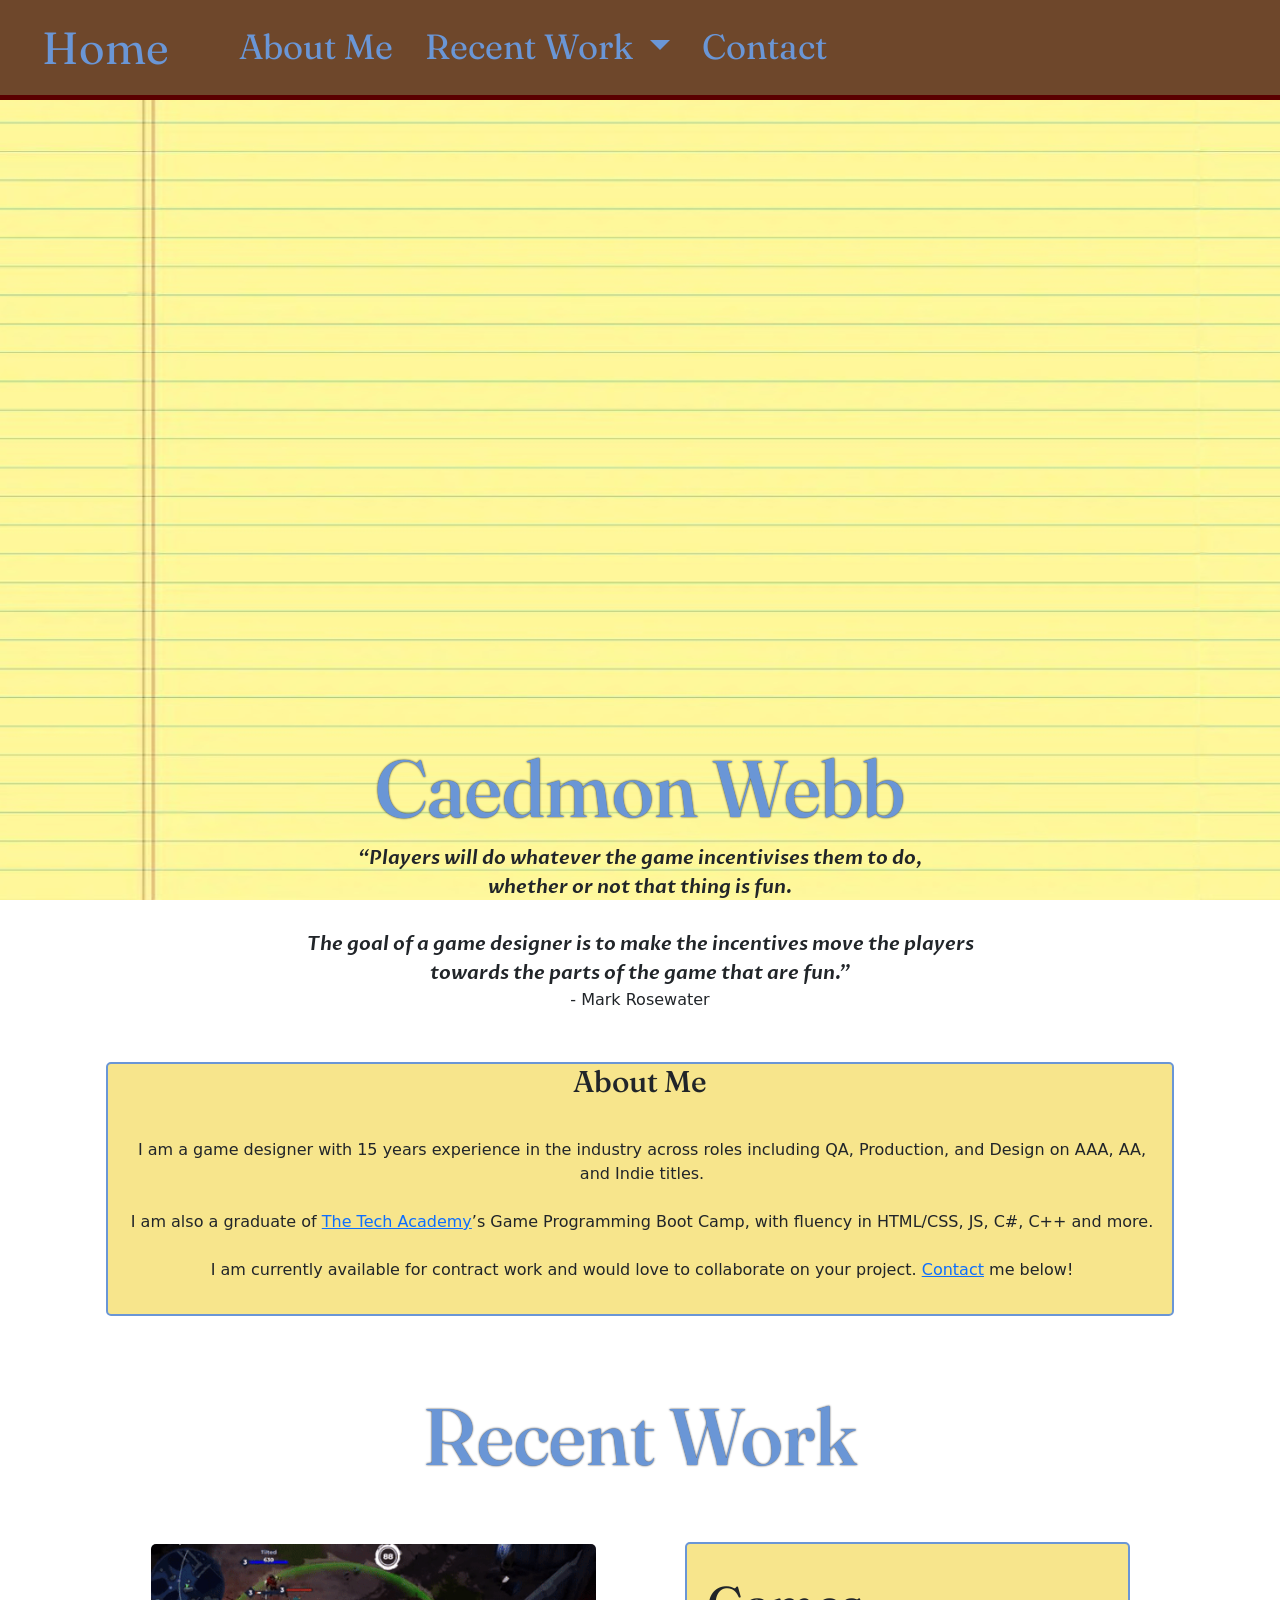
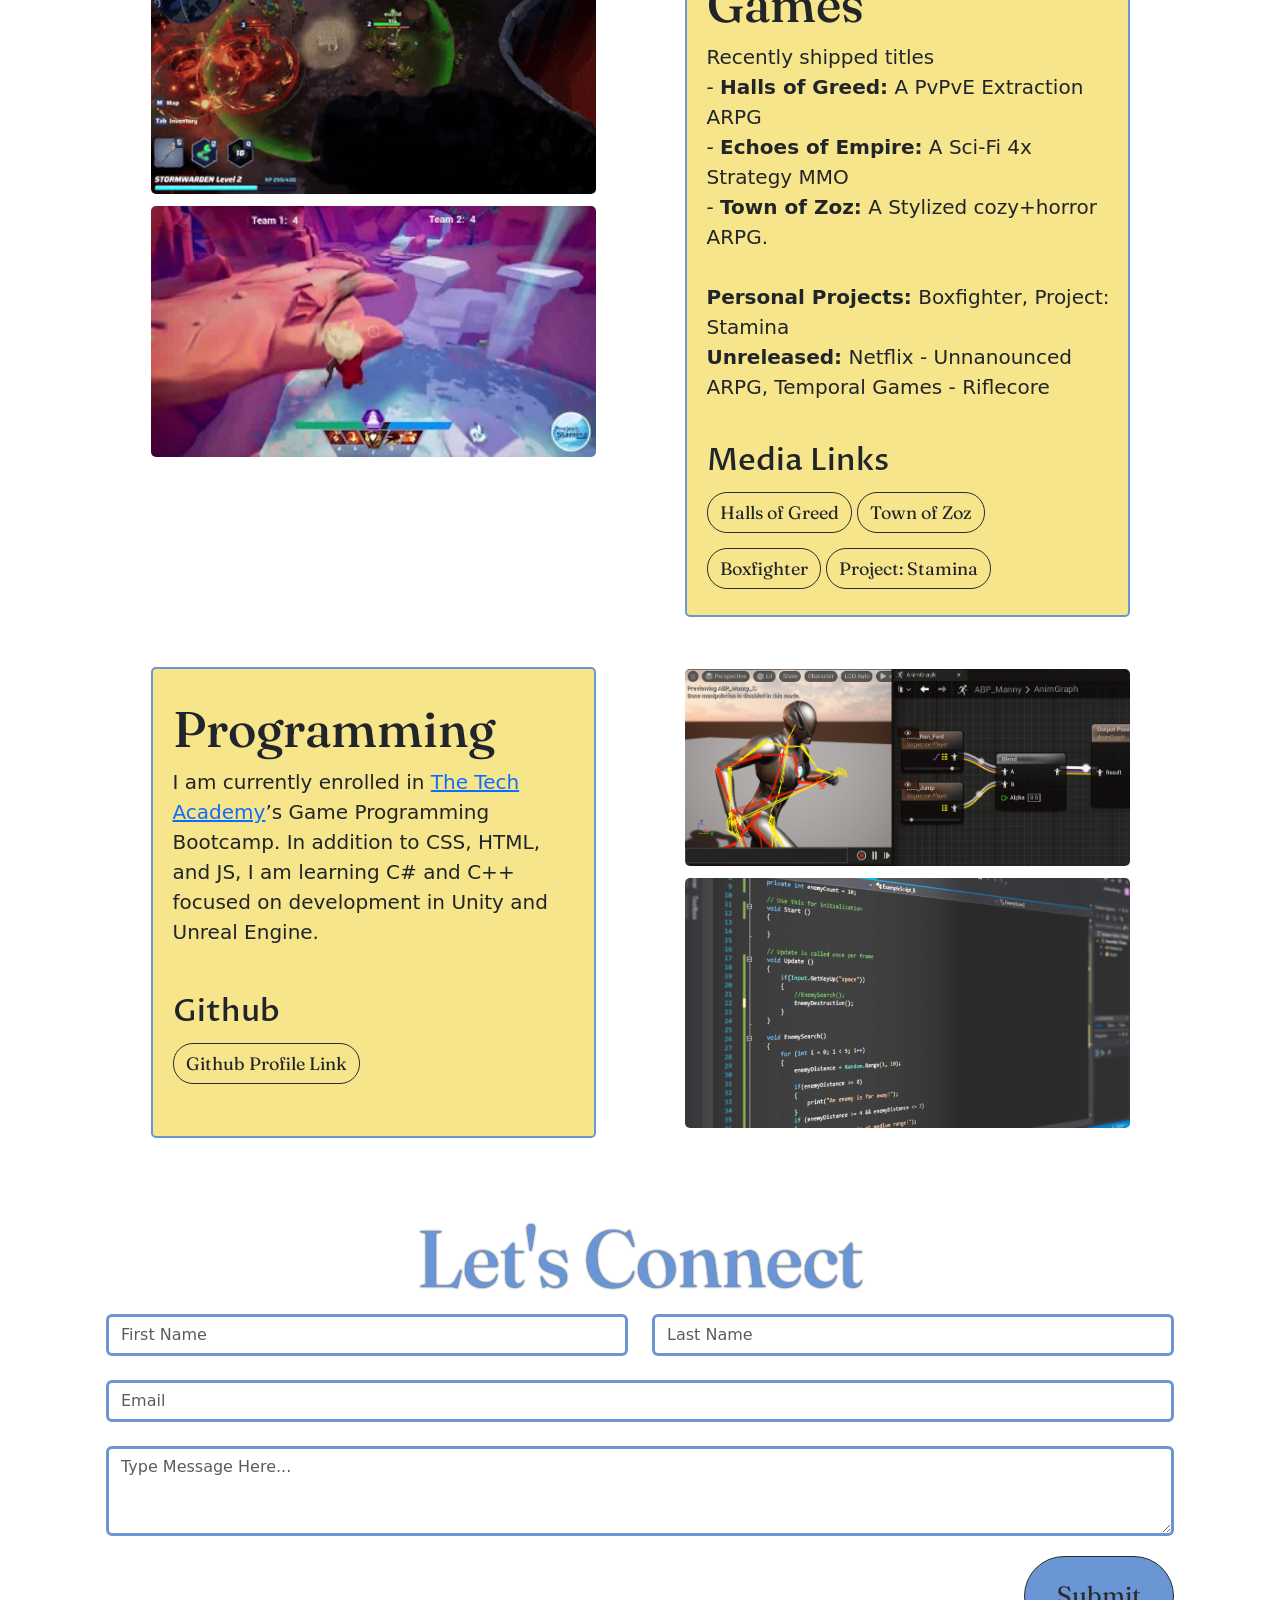
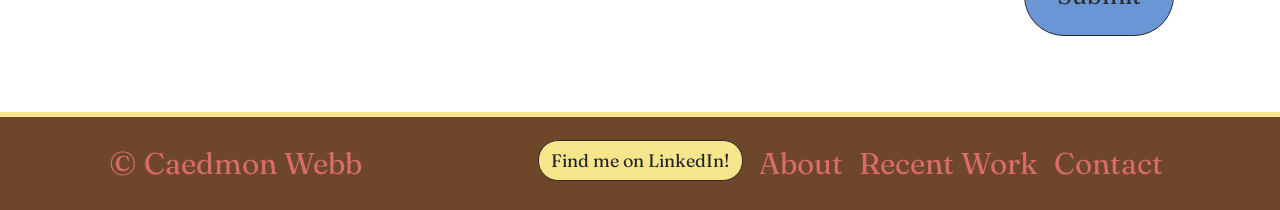
<file: index.html>
<!doctype html>
<html lang="en" charset="UTF-8">

<head>
  <meta charset="utf-8">
  <meta name="viewport" content="width=device-width, initial-scale=1">
  <title>Caedmon Webb</title>
  <!--BOOTSTRAP CSS-->
  <link href="https://cdn.jsdelivr.net/npm/bootstrap@5.2.3/dist/css/bootstrap.min.css" rel="stylesheet"
    integrity="sha384-rbsA2VBKQhggwzxH7pPCaAqO46MgnOM80zW1RWuH61DGLwZJEdK2Kadq2F9CUG65" crossorigin="anonymous">
  <!--CUSTOM CSS listed last to override BOOTSTRAP CSS
  based on levels of specificity-->
  <link href="css/custom.css" rel="stylesheet">
  <!--CUSTOM CSS FOR MULTIPLE SCREEN SIZES-->
  <link href="css/custom-css-media.css" rel="stylesheet">
  <!--Social Media Buttons imported from w3schools-->
  <link rel="stylesheet" href="https://cdnjs.cloudflare.com/ajax/libs/font-awesome/4.7.0/css/font-awesome.min.css">
</head>

<body>
  <!--BOOTSTRAP JAVASCRIPT-->
  <script src="https://cdn.jsdelivr.net/npm/bootstrap@5.2.3/dist/js/bootstrap.bundle.min.js"
    integrity="sha384-kenU1KFdBIe4zVF0s0G1M5b4hcpxyD9F7jL+jjXkk+Q2h455rYXK/7HAuoJl+0I4"
    crossorigin="anonymous"></script>
  <!--NAVBAR-->
  <nav class="navbar navbar-expand-lg sticky-top">
    <div class="container-fluid">
      <a class="navbar-brand" href="#">Home</a>
      <button class="navbar-toggler" type="button" data-bs-toggle="collapse" data-bs-target="#navbarSupportedContent"
        aria-controls="navbarSupportedContent" aria-expanded="false" aria-label="Toggle navigation">
        <span class="navbar-toggler-icon"></span>
      </button>
      <div class="collapse navbar-collapse" id="navbarSupportedContent">
        <ul class="navbar-nav me-auto mb-2 mb-lg-0">
          <li class="nav-item">
            <a class="nav-link" href="#about">About Me</a>
          </li>
          <li class="nav-item dropdown">
            <a class="nav-link dropdown-toggle" href="#" role="button" data-bs-toggle="dropdown" aria-expanded="false">
              Recent Work
            </a>
            <ul class="dropdown-menu">
              <li><a class="dropdown-item" href="#games">Games</a></li>
              <li><a class="dropdown-item" href="#programming">Programming</a></li>
            </ul>
          </li>
          <li class="nav-item">
            <a class="nav-link" href="#contact">Contact</a>
          </li>
        </ul>
      </div>
    </div>
  </nav>
  <!--LOGO-->
  <header class="row justify-content-center">
    <video autoplay muted loop id="Portfolio_Strip">
      <source src="images/video/portfolio_strip.mp4" type="video/mp4">
      <!--Display message if video fails to run-->
      Your browser does not support HTML5 video.
    </video>
    <h1>Caedmon Webb</h1>
    <q>Players will do whatever the game incentivises them to do,
      <br>whether or not that thing is fun.
      <br><br>The goal of a game designer is to make the incentives move the players
      <br>towards the parts of the game that are fun.</q>
    - Mark Rosewater
  </header>
  <!--TICKETS-->
  <section>
    <div class="container spacer text-center" id="about">

      <div class="d-flex flex-row flex-wrap">

        <!--TIME SELECTION-->
        <div class="col">
          <div class="card text-center">
            <h5 class="card-title">About Me</h5>
            <div class="card-body">
              <p>I am a game designer with 15 years experience in the industry across roles including QA, Production,
                and Design on AAA, AA, and Indie titles.
                <br>
                <br>I am also a graduate of <a href="https://www.learncodinganywhere.com" target="_blank">The Tech
                  Academy</a>’s Game Programming Boot Camp, with fluency in HTML/CSS, JS, C#, C++ and more.
                <br>
                <br>I am currently available for contract work and would love to collaborate on your project. <a
                  href="#Contact">Contact</a> me below!
              </p>
            </div>
          </div>
        </div>
        <!--NUMBER OF TICKETS-->

      </div>
    </div>
    </div>

    </div>
  </section>
  <!--NOW PLAYING-->
  <section>
    <div class="container" id="recent-work">
      <h2>Recent Work</h2>
      <!--Games-->
      <div class="d-flex flex-row flex-wrap spacer" id="games">
        <div class="col-lg-5 mx-auto">
          <img src="images/Halls_of_Greed_PvE.gif" class="img-fluid" alt="Halls of Greed Gameplay">
          <br>
          <img src="images/PsmediaThumb.webp" class="img-fluid-lg" alt="Project: Stamina Gameplay">
        </div>
        <div class="card col-lg-5 mx-auto">
          <div class="card-body">
            <h3 class="card-title">Games</h3>
            <!--Games Information-->
            <p class="lead">
              Recently shipped titles<br>
              - <b>Halls of Greed:</b> A PvPvE Extraction ARPG<br>
              - <b>Echoes of Empire:</b> A Sci-Fi 4x Strategy MMO<br>
              - <b>Town of Zoz:</b> A Stylized cozy+horror ARPG.
              <br><br>
              <b>Personal Projects:</b> Boxfighter, Project: Stamina

              <br>
              <b>Unreleased:</b> Netflix - Unnanounced ARPG, Temporal Games - Riflecore
            </p>
            <br>
            <h4 class="card-title">Media Links</h4>
            <div class="row">
              <div class="col">
                <a class="btn" href="https://www.youtube.com/watch?v=0d8xEi3B_6w&t=138s" target="_blank"
                  role="button">Halls of Greed</a>
                <a class="btn" href="https://store.steampowered.com/app/1748110/Town_of_Zoz/" target="_blank"
                  role="button">Town of Zoz</a>
                <!--<a class="btn" href="#https://www.youtube.com/watch?v=TzIGuwKMTFI" target="_blank" role="button">Echoes of Empire</a>-->
              </div>
            </div>
            <div class="col">
              <a class="btn"
                href="https://playboxfighter.com/replay?tape=did%3Aplc%3Amklacjb3ly7t3ocvwy5sijxl%2F69e29f9c8838d479af75ebb8d7"
                target="_blank" role="button">Boxfighter</a>
              <a class="btn" href="https://www.youtube.com/watch?v=lnc7gpUCpE8&t=27s" target="_blank"
                role="button">Project: Stamina</a>
            </div>
          </div>
        </div>
      </div>
      <!--Programming-->
      <div class="d-flex flex-row flex-wrap-reverse spacer" id="programming">
        <div class="card col-lg-5 mx-auto">
          <div class="card-body">
            <h3 class="card-title">Programming</h3>
            <!--Programming Card Contents-->
            <p class="lead">
              I am currently enrolled in <a href="https://www.learncodinganywhere.com" target="_blank">The Tech
                Academy</a>’s Game Programming Bootcamp. In addition to CSS, HTML, and JS, I am learning C# and C++
              focused on development in Unity and Unreal Engine.
              <br>
              <br>

            <h4 class="card-title">Github</h4>
            <div class="row">
              <div class="col">
                <a class="btn" href="https://github.com/caedwebb" target="_blank">Github Profile Link</a>
              </div>
            </div>

          </div>
        </div>
        <div class="col-lg-5 mx-auto">
          <img src="images/blenddemo.gif" class="img-fluid" alt="Animation Blend Blueprint in Unreal">
          <img src="images/UnityScripting.jpg" class="img-fluid" alt="C# Scripting in Unity" </div>
        </div>
      </div>
  </section>
  <!--CONTACT FORM-->
  <section>
    <div class="container" id="contact">
      <h2>Let's Connect</h2>
      <div class="row gy-4">
        <div class="col">
          <input type="text" class="form-control" placeholder="First Name">
        </div>
        <div class="col">
          <input type="text" class="form-control" placeholder="Last Name">
        </div>
        <div>
          <input type="email" class="form-control" placeholder="Email">
        </div>
        <div>
          <textarea class="form-control" rows="3" placeholder="Type Message Here..."></textarea>
          <button type="submit" class="btn yellow-btn" id="contact-submit">Submit</button>
        </div>
      </div>
    </div>
    </div>
    </div>
  </section>
  <!--FOOTER-->
  <section>
    <div class="container-fluid">
      <footer class="d-flex flex-wrap justify-content-center align-items-center py-3">
        <p class="col-md-4 mb-0 footer-text">&copy; Caedmon Webb</p>
        <a class="btn footer-btn" href="https://www.linkedin.com/in/caedwebb/" target="_blank">Find me on LinkedIn!</a>
        <ul class="nav col-md-4 justify-content-end">
          <li class="nav-item"><a href="#about" class="nav-link px-2 footer-text">About</a></li>
          <li class="nav-item"><a href="#recent-work" class="nav-link px-2 footer-text">Recent Work</a></li>
          <li class="nav-item"><a href="#contact" class="nav-link px-2 footer-text">Contact</a></li>
        </ul>
            </div>
          </div>
        </div>
      </footer>
    </div>
  </section>
  </footer>
  </div>
</body>

</html>
</file>
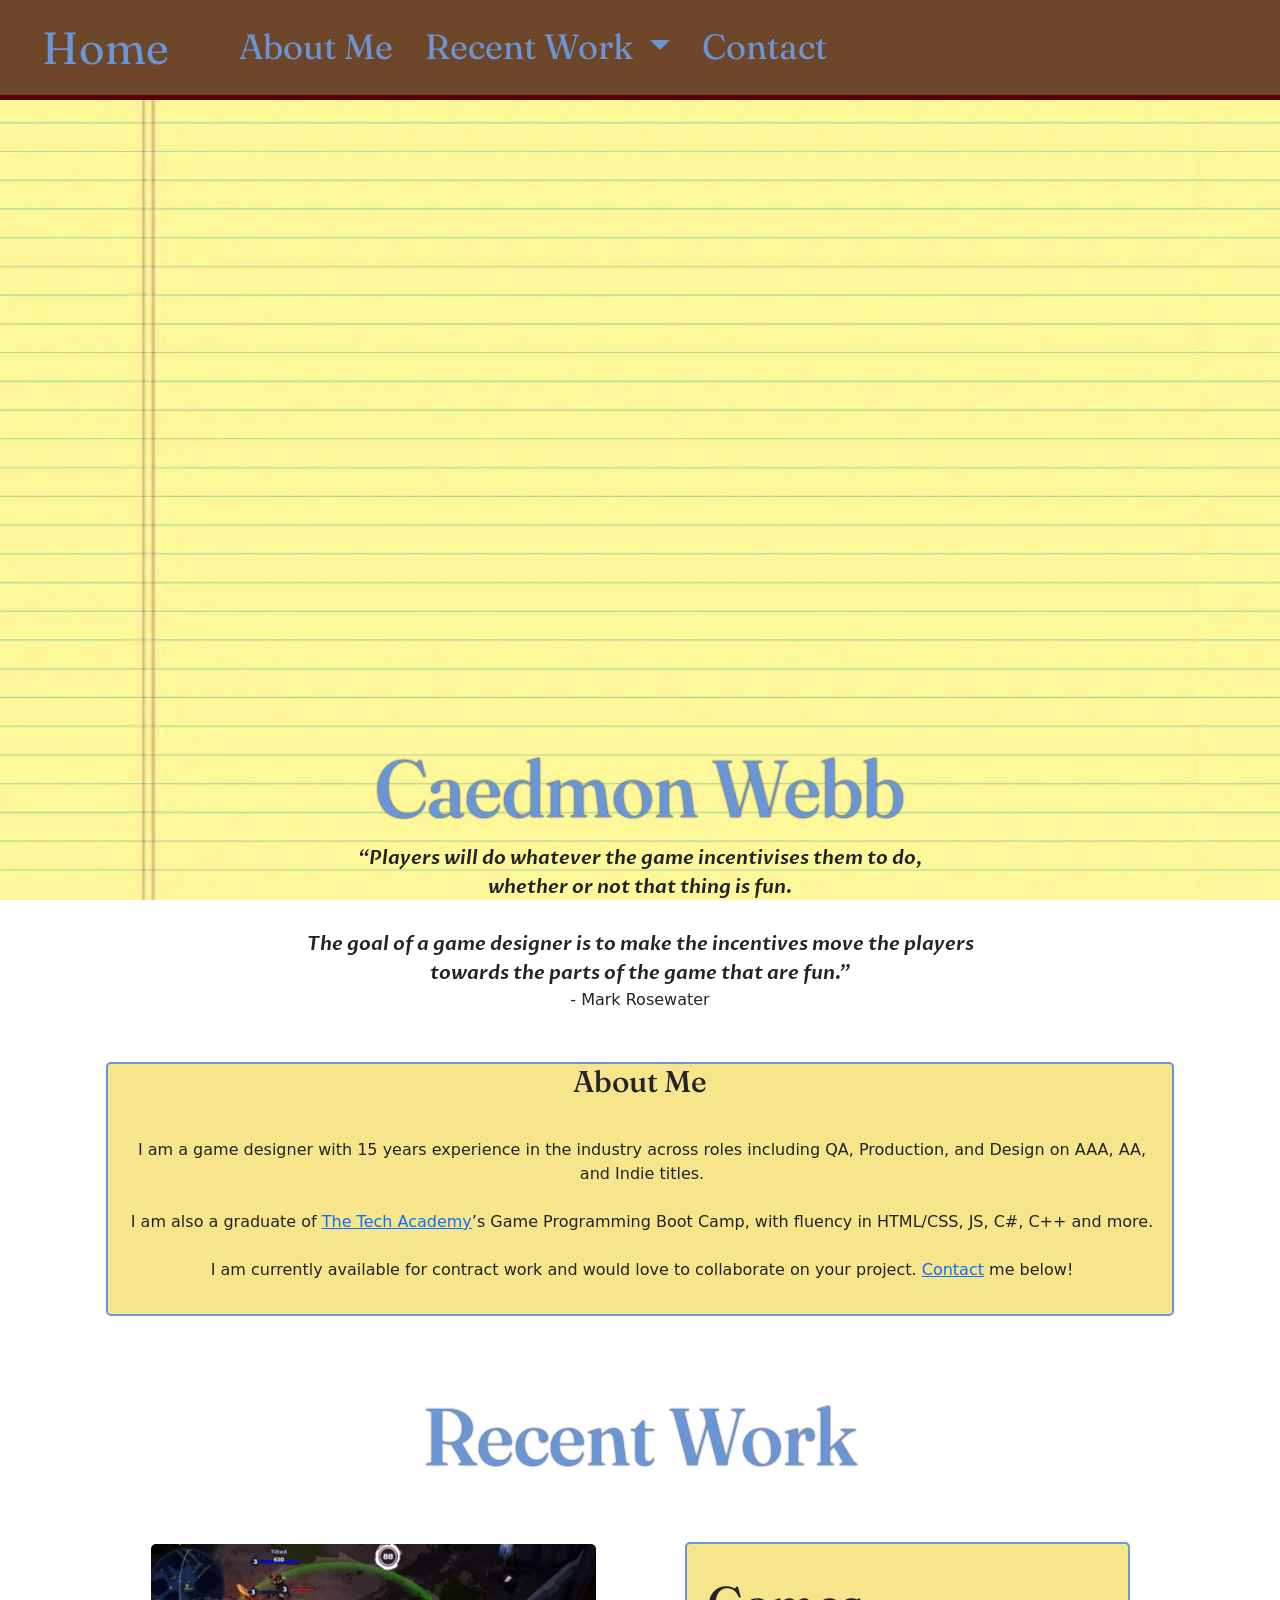
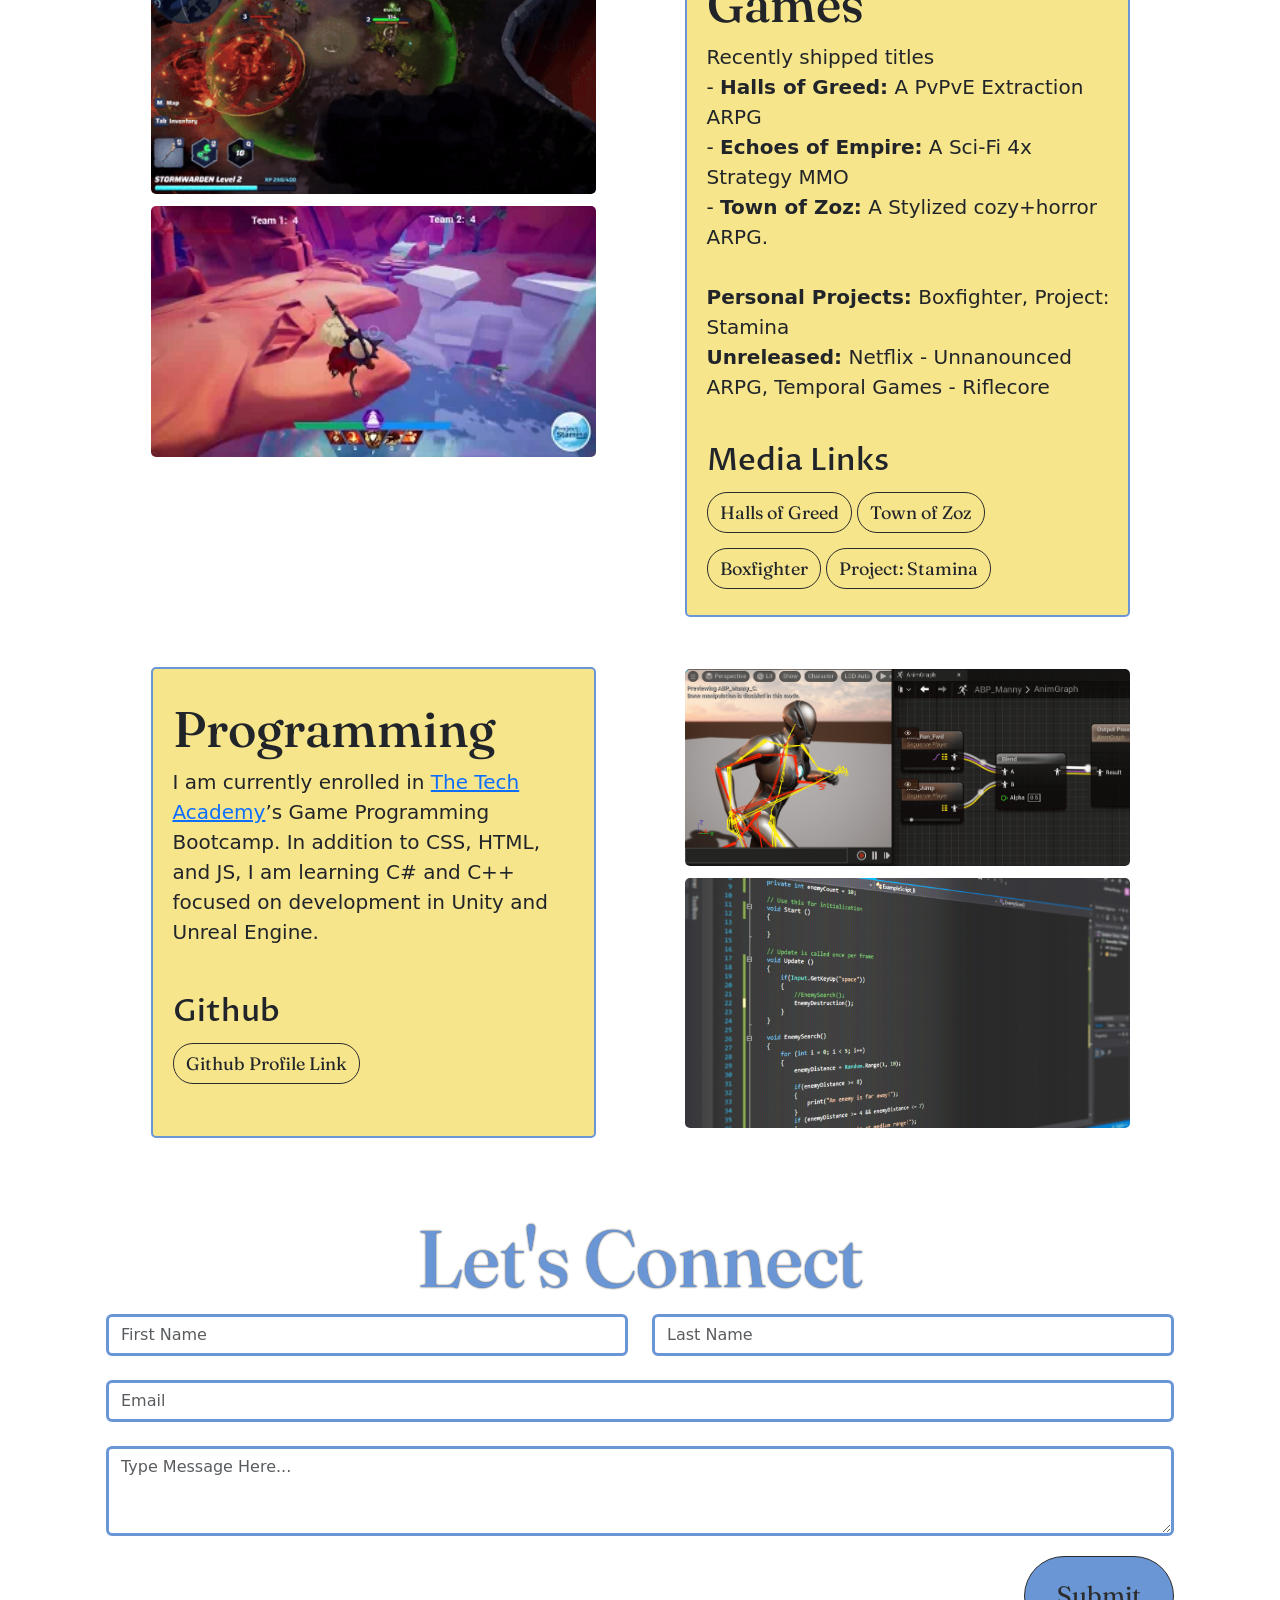
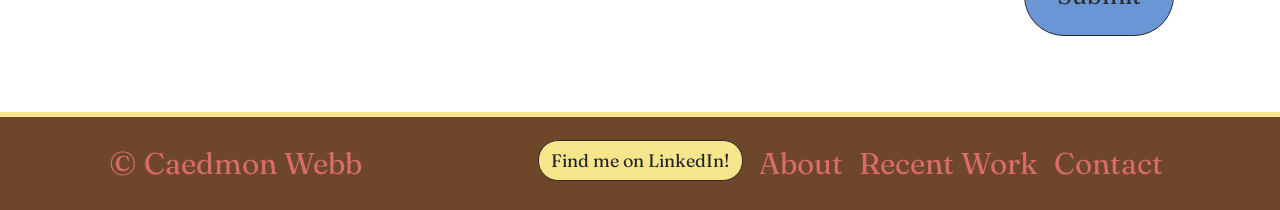
<file: index2.html>
<!doctype html>
<html lang="en" charset="UTF-8">

<head>
  <meta charset="utf-8">
  <meta name="viewport" content="width=device-width, initial-scale=1">
  <title>Caedmon Webb</title>
  <!--BOOTSTRAP CSS-->
  <link href="https://cdn.jsdelivr.net/npm/bootstrap@5.2.3/dist/css/bootstrap.min.css" rel="stylesheet"
    integrity="sha384-rbsA2VBKQhggwzxH7pPCaAqO46MgnOM80zW1RWuH61DGLwZJEdK2Kadq2F9CUG65" crossorigin="anonymous">
  <!--CUSTOM CSS listed last to override BOOTSTRAP CSS
  based on levels of specificity-->
  <link href="css/custom.css" rel="stylesheet">
  <!--CUSTOM CSS FOR MULTIPLE SCREEN SIZES-->
  <link href="css/custom-css-media.css" rel="stylesheet">
  <!--Social Media Buttons imported from w3schools-->
  <link rel="stylesheet" href="https://cdnjs.cloudflare.com/ajax/libs/font-awesome/4.7.0/css/font-awesome.min.css">
</head>

<body>
  <!--BOOTSTRAP JAVASCRIPT-->
  <script src="https://cdn.jsdelivr.net/npm/bootstrap@5.2.3/dist/js/bootstrap.bundle.min.js"
    integrity="sha384-kenU1KFdBIe4zVF0s0G1M5b4hcpxyD9F7jL+jjXkk+Q2h455rYXK/7HAuoJl+0I4"
    crossorigin="anonymous"></script>
  <!--NAVBAR-->
  <nav class="navbar navbar-expand-lg sticky-top">
    <div class="container-fluid">
      <a class="navbar-brand" href="#">Home</a>
      <button class="navbar-toggler" type="button" data-bs-toggle="collapse" data-bs-target="#navbarSupportedContent"
        aria-controls="navbarSupportedContent" aria-expanded="false" aria-label="Toggle navigation">
        <span class="navbar-toggler-icon"></span>
      </button>
      <div class="collapse navbar-collapse" id="navbarSupportedContent">
        <ul class="navbar-nav me-auto mb-2 mb-lg-0">
          <li class="nav-item">
            <a class="nav-link" href="#about">About Me</a>
          </li>
          <li class="nav-item dropdown">
            <a class="nav-link dropdown-toggle" href="#" role="button" data-bs-toggle="dropdown" aria-expanded="false">
              Recent Work
            </a>
            <ul class="dropdown-menu">
              <li><a class="dropdown-item" href="#games">Games</a></li>
              <li><a class="dropdown-item" href="#stood-still">The Day the Earth Stood Still</a></li>
              <li><a class="dropdown-item" href="#vertigo">Vertigo</a></li>
            </ul>
          </li>
          <li class="nav-item">
            <a class="nav-link" href="#contact">Contact</a>
          </li>
        </ul>
      </div>
    </div>
  </nav>
  <!--LOGO-->
  <header class="row justify-content-center">
    <video autoplay muted loop id="Portfolio_Strip">
      <source src="images/video/portfolio_strip.mp4" type="video/mp4">
      <!--Display message if video fails to run-->
      Your browser does not support HTML5 video.
    </video>
    <h1>Caedmon Webb</h1>
    <q>Players will do whatever the game incentivises them to do,
      <br>whether or not that thing is fun.
      <br><br>The goal of a game designer is to make the incentives move the players
      <br>towards the parts of the game that are fun.</q>
    - Mark Rosewater
  </header>
  <!--TICKETS-->
  <section>
    <div class="container spacer text-center" id="about">

      <div class="d-flex flex-row flex-wrap">

        <!--TIME SELECTION-->
        <div class="col">
          <div class="card text-center">
            <h5 class="card-title">About Me</h5>
            <div class="card-body">
              <p>I am a game designer with 15 years experience in the industry across roles including QA, Production,
                and Design on AAA, AA, and Indie titles.
                <br>
                <br>I am also a graduate of <a href="https://www.learncodinganywhere.com" target="_blank">The Tech
                  Academy</a>’s Game Programming Boot Camp, with fluency in HTML/CSS, JS, C#, C++ and more.
                <br>
                <br>I am currently available for contract work and would love to collaborate on your project. <a
                  href="#Contact">Contact</a> me below!
              </p>
            </div>
          </div>
        </div>
        <!--NUMBER OF TICKETS-->

      </div>
    </div>
    </div>

    </div>
  </section>
  <!--NOW PLAYING-->
  <section>
    <div class="container" id="recent-work">
      <h2>Recent Work</h2>
      <!--Games-->
      <div class="d-flex flex-row flex-wrap spacer" id="games">
        <div class="col-lg-5 mx-auto">
          <img src="images/Halls_of_Greed_PvE.gif" class="img-fluid" alt="Halls of Greed Gameplay">
          <br>
          <img src="images/PsmediaThumb.webp" class="img-fluid-lg" alt="Project: Stamina Gameplay">
        </div>
        <div class="card col-lg-5 mx-auto">
          <div class="card-body">
            <h3 class="card-title">Games</h3>
            <!--Games Information-->
            <p class="lead">
              Recently shipped titles<br>
              - <b>Halls of Greed:</b> A PvPvE Extraction ARPG<br>
              - <b>Echoes of Empire:</b> A Sci-Fi 4x Strategy MMO<br>
              - <b>Town of Zoz:</b> A Stylized cozy+horror ARPG.
              <br><br>
              <b>Personal Projects:</b> Boxfighter, Project: Stamina

              <br>
              <b>Unreleased:</b> Netflix - Unnanounced ARPG, Temporal Games - Riflecore
            </p>
            <br>
            <h4 class="card-title">Media Links</h4>
            <div class="row">
              <div class="col">
                <a class="btn" href="https://www.youtube.com/watch?v=0d8xEi3B_6w&t=138s" target="_blank"
                  role="button">Halls of Greed</a>
                <a class="btn" href="https://store.steampowered.com/app/1748110/Town_of_Zoz/" target="_blank"
                  role="button">Town of Zoz</a>
                <!--<a class="btn" href="#https://www.youtube.com/watch?v=TzIGuwKMTFI" target="_blank" role="button">Echoes of Empire</a>-->
              </div>
            </div>
            <div class="col">
              <a class="btn"
                href="https://playboxfighter.com/replay?tape=did%3Aplc%3Amklacjb3ly7t3ocvwy5sijxl%2F69e29f9c8838d479af75ebb8d7"
                target="_blank" role="button">Boxfighter</a>
              <a class="btn" href="https://www.youtube.com/watch?v=lnc7gpUCpE8&t=27s" target="_blank"
                role="button">Project: Stamina</a>
            </div>
          </div>
        </div>
      </div>
      <!--Programming-->
      <div class="d-flex flex-row flex-wrap-reverse spacer" id="programming">
        <div class="card col-lg-5 mx-auto">
          <div class="card-body">
            <h3 class="card-title">Programming</h3>
            <!--Programming Card Contents-->
            <p class="lead">
              I am currently enrolled in <a href="https://www.learncodinganywhere.com" target="_blank">The Tech
                Academy</a>’s Game Programming Bootcamp. In addition to CSS, HTML, and JS, I am learning C# and C++
              focused on development in Unity and Unreal Engine.
              <br>
              <br>

            <h4 class="card-title">Github</h4>
            <div class="row">
              <div class="col">
                <a class="btn" href="https://github.com/caedwebb" target="_blank">Github Profile Link</a>
              </div>
            </div>

          </div>
        </div>
        <div class="col-lg-5 mx-auto">
          <img src="images/blenddemo.gif" class="img-fluid" alt="Animation Blend Blueprint in Unreal">
          <img src="images/UnityScripting.jpg" class="img-fluid" alt="C# Scripting in Unity" </div>
        </div>
      </div>
  </section>
  <!--CONTACT FORM-->
  <section>
    <div class="container" id="contact">
      <h2>Let's Connect</h2>
      <div class="row gy-4">
        <div class="col">
          <input type="text" class="form-control" placeholder="First Name">
        </div>
        <div class="col">
          <input type="text" class="form-control" placeholder="Last Name">
        </div>
        <div>
          <input type="email" class="form-control" placeholder="Email">
        </div>
        <div>
          <textarea class="form-control" rows="3" placeholder="Type Message Here..."></textarea>
          <button type="submit" class="btn yellow-btn" id="contact-submit">Submit</button>
        </div>
      </div>
    </div>
    </div>
    </div>
  </section>
  <!--FOOTER-->
  <section>
    <div class="container-fluid">
      <footer class="d-flex flex-wrap justify-content-center align-items-center py-3">
        <p class="col-md-4 mb-0 footer-text">&copy; Caedmon Webb</p>
        <a class="btn footer-btn" href="https://www.linkedin.com/in/caedwebb/" target="_blank">Find me on LinkedIn!</a>
        <ul class="nav col-md-4 justify-content-end">
          <li class="nav-item"><a href="#about" class="nav-link px-2 footer-text">About</a></li>
          <li class="nav-item"><a href="#recent-work" class="nav-link px-2 footer-text">Recent Work</a></li>
          <li class="nav-item"><a href="#contact" class="nav-link px-2 footer-text">Contact</a></li>
        </ul>
            </div>
          </div>
        </div>
      </footer>
    </div>
  </section>
  </footer>
  </div>
</body>

</html>
</file>
<file: css/custom.css>
/*Font Passion One from fonts.google.com*/
@import url('https://fonts.googleapis.com/css2?family=Fraunces:ital,opsz,wght@0,9..144,100..900;1,9..144,100..900&display=swap');
/*Font Yesteryear from fonts.google.com*/
@import url('https://fonts.googleapis.com/css2?family=Proza+Libre:ital,wght@0,400;0,500;0,600;0,700;0,800;1,400;1,500;1,600;1,700;1,800&display=swap');

/*Creates global CSS varabils that can be reused
throughout the file*/
:root{
    --main-color: #F7E58C;
    --main-color-accent: #6A96D6;
    --main-color-transparent: rgba(126, 133, 130, 0.8);
    --secondary-color: #6E472B;
    --accent-color: #2C2C2C;
    --accent-text-color: #D96B6B;
    --main-font-family: 'Fraunces', serif, bolder;
    --secondary-font-family: 'Proza Libre', system;
}

html{
    scroll-padding-top: 100px;
}

body{
    background-image: url(../images/Legalpad.jpg);
    background-size: 100% 100%; /*100% horizontally and 
    120% vertically*/
    background-position: -80px;
    background-attachment: fixed;
    overflow-x: hidden; /*Removes left to right scroll bar*/
}


q {
    font-style: italic; /* This makes the quote italicized */
}

/*NAVBAR*/

.navbar{
    background-color: var(--secondary-color);
    border-bottom: 5px solid rgb(90, 0, 0);
    height: 100px;
}

/*Affects the title in the navbar Academy Cinemas*/
.navbar-brand{
    color: var(--main-color-accent);
    font-family: var(--main-font-family);
    font-size: 45px;
    padding-left: 30px;
    padding-right: 30px;
}

.nav-link{
    color: var(--main-color-accent);
    font-family: var(--main-font-family);
    font-size: 35px;
}

/*Affects the hover state of the links in the navbar*/
.nav-link:hover{
    color: var(--main-color-transparent);
    text-shadow: 0 0 3px var(--accent-color);
}

/*Sets the color of the link that has been clicked on
in other words the "active link"*/
.nav-link:focus{
    color: var(--main-color-transparent);
    text-shadow: 0 0 3px var(--accent-color);
}

/*Adjust the left padding of the navbar links*/
.navbar-expand-lg .navbar-nav .nav-link{
    padding-left: 1.5rem;
}

/*MOVIE DROPDOWN MENU*/

/*Targets the drop down menu that contains the links for
each movie title*/
.dropdown-menu{
    border: none; /*Removes the thin black border*/
    border-radius: 0;
    box-shadow: 0px 0px 16px 12px rgba(0, 0, 0, 0.4);
    background-color: var(--main-color);
    padding: 0px; /*Overrides Bootstraps padding on the
    top and bottom of the dropdown menu.*/
}

/*Sets up the styling for each movie link in the
drop down menu*/
.dropdown-item{
    color: var(--accent-color);
    font-family: var(--main-font-family);
    text-align: center;
    font-size: 30px;
    padding-top: 15px; /*Adds some space to the top of
    each link to center them*/
    padding-bottom: 20px; /*Adds some space to the bottom
    of each link to center them*/
    border-bottom: 2px solid rgb(117, 77, 13);
}

.dropdown-item:hover, .dropdown-item:focus{
    color: var(--accent-text-color);
    background-color: var(--main-color);
}

/*MOBILE MENU*/
.navbar-toggler{
    border: none;
    transition: 0.5s ease;
}

.navbar-toggler:focus{
    box-shadow: 0 0 0 var(--bs-navbar-toggler-focus-width) rgb(98, 0, 0);
    transition: 0.5s ease;
}
.navbar-toggler-icon{
    --bs-navbar-toggler-icon-bg: url("data:image/svg+xml,%3csvg xmlns='http://www.w3.org/2000/svg' viewBox='0 0 30 30'%3e%3cpath stroke='rgb%28237, 192, 3%29' stroke-linecap='round' stroke-miterlimit='10' stroke-width='2' d='M4 7h22M4 15h22M4 23h22'/%3e%3c/svg%3e");
}

/*HEADER IMAGE*/

#header-image{
    padding-top: 150px;
}

/*GENERAL STYLING*/

h1, h3, h4, h5, p{
    cursor: default; /*Changes the cursor back to the
    default arrow instead of a text cursor when hovering
    your mouse over text*/
}

q {
    font-family: var(--secondary-font-family);
    text-align: center;
    font-size: larger;
    font-weight: 600;
}

h1{
    font-family: var(--main-font-family);
    color: var(--main-color-accent);
    text-shadow: 0 0 2px var(--accent-color);
    text-align: center;
    font-size: 100px;
}

h2{
    font-family: var(--main-font-family);
    color: var(--main-color-accent);
    text-shadow: 0 0 2px var(--accent-color);
    text-align: center;
    font-size: 80px;
}

.lead, .btn{
    font-size: calc(16px + (18 - 16) * ((100vw - 320px) / (1920 -320)));
}
h3{
    font-family: var(--main-font-family);
    font-size: 50px;
}

h4{
    font-family: var(--secondary-font-family);
    font-size: 25px;
}

h5{
    font-size: 30px;
    font-family: var(--main-font-family)
}

b{
    font-weight: 600;
}

img{
    border-radius: 5px;
}

/*Recent Works Cards*/

.container{
    padding: 36px;
}

.card{
    border: 2px solid var(--main-color-accent);
    border-radius: 5px;
    background-color: var(--main-color);
}

.card-body{
    padding-top: 30px;
    padding-left: 20px;
}

.spacer{
    padding-top: 50px;
}

.img-fluid {
  max-width: 100%;
  height: auto;
  margin-top: 2px;
  margin-bottom: 10px;
}

.img-fluid-lg {
    width: 100%;
    height: auto;
    margin-top: 2px;
    margin-bottom: 10px;
    object-fit: contain;
}
/*BUTTONS*/

/*Creates the main styling for buttons that contain the
Bootstrap .btn class*/
.btn{
    background-color: var(--main-color);
    border-radius: 20px;
    margin-top: 5px;
    margin-bottom: 10px;
    border: 1px solid var(--secondary-color);
    border-color: var(--accent-color);
    font-family: var(--main-font-family);
    font-size: 18px;
    text-align: center;
}

.btn:focus{
    border-color: var(--main-color-accent); /*Overrides Bootstraps dark
    border when the user clicks on the button*/
    background-color: var(--main-color);
    color: var(--accent-color);
}

.btn:hover{
    border-color: var(--main-color-accent);
    background-color: var(--main-color);
    color: var(--accent-text-color);
}

/*Added styling for yellow buttons for the buy tickets and
contact form buttons*/

.yellow-btn{
    background-color: var(--main-color-accent);
    padding: 20px;
    border-radius: 40px;
    font-size: 25px;
    color: var(--accent-color);
    width: 150px;
    margin-top: 20px;
    margin-bottom: 40px;
}

.yellow-btn:hover, .yellow-btn:focus{
    background-color: var(--main-color-accent);
    color: var(--accent-text-color)
}

/*TICKET CARDS*/

/*Specifically styles the card class within the element
containing the tickets id*/
#tickets .card{
    padding: 10px;
    height: fit-content;
    margin-right: 20px;
    background-color: white;
}

.form-select{
    font-family: var(--main-font-family);
    font-size: 20px;
    border: 3px solid var(--main-color);
    transition: border-color 0.5s ease-in;
}

.form-select:focus {
  border-color: var(--accent-color);
  box-shadow: none; /*Overrides bootstraps box shadow*/
  transition: 0.5s ease-in;
}

/*Select number of tickets input*/

input[type="number"]{
    width: 70px;
    padding: 5px;
    border: 3px solid var(--main-color);
    border-radius: 5px;
    font-family: var(--main-font-family);
    font-size: 20px;
    transition: border-color 0.5s ease-in;
}

input[type="number"]:focus{
    border: 3px solid var(--secondary-color);
    transition: 0.5s ease-in;
    outline: 0;
}

/*CONTACT FORM*/
.form-control{
    border: 3px solid var(--main-color-accent);
    transition: 1s ease;
}

/*Overrides bootstrap's focus effect*/
.form-control:focus{
    color: var(--accent-color);
    border-color: var(--accent-color);
    box-shadow: 0 0 0px .25rem var(--main-color);
}

/*Adjusts the contact form submit button to the right
side of the screen*/
#contact-submit{
    float: right;
}

/*FOOTER*/

footer{
    border-top: 5px solid var(--main-color);
    background-color: var(--secondary-color);
    margin: 0px -15px 0px -15px; /*Extends the footer beyond
    the webpage on the left and right sides leaving no
    whitespace*/
}

.footer-text{
    font-family: var(--main-font-family);
    color: var(--accent-text-color);
    font-size: 30px;
}

.footer-sub-text{
    font-family: var(--main-font-family);
    color: var(--accent-text-color);
    font-size: 18px;
}

/*Specifically styles the footer image separate from the
other image son the page and overrides the img type 
selector styling*/
.footer-img{
    width: auto;
    height: 130px;
}
</file>
<file: css/custom-css-media.css>
@media screen and (min-width: 320px){
    /*calc (minimum size + (maximum size - minimum size) * 
    ((viewport width percentage - minimum viewport width) /
    (maximum viewport width - minimum viewport width)))*/
    h1{
        font-size: calc(50px + (100 - 50) * ((100vw - 320px) / (1920 - 320)));
    }

    h4{
        font-size: calc(25px + (35 - 25) * ((100vw - 320px) / (1920 - 320)));
    }

    .lead, .btn{
        font-size: calc(16px + (18 - 16) * ((100vw - 320px) / 1920 - 320));
    }

    .yellow-btn{
        font: calc(20px +(25 - 20) * ((100vw - 320px)/ (1920 - 320)));
    }
}
@media screen and (max-width: 990px){
    .navbar-collapse{
        background-color: var(--secondary-color);
        border-bottom: 5px solid rgb(98, 0, 0);
        margin-top: 15px; /*Removes the overlap between the
        navbar and navbar collapse*/
        margin-left: -15px;
        margin-right: -15px;
    }

    .nav-link{
        margin-left: 20px;
    }

    .dropdown-item{
        text-align: left;
        padding-left: 60px;
    }
}

@media screen and (max-width: 1200px){
    html{
        scroll-padding-top: 300px;
    }
    img{
        margin-bottom: 30px;
    }
    
    .container{
        padding: 50px;
    }
}
</file>
